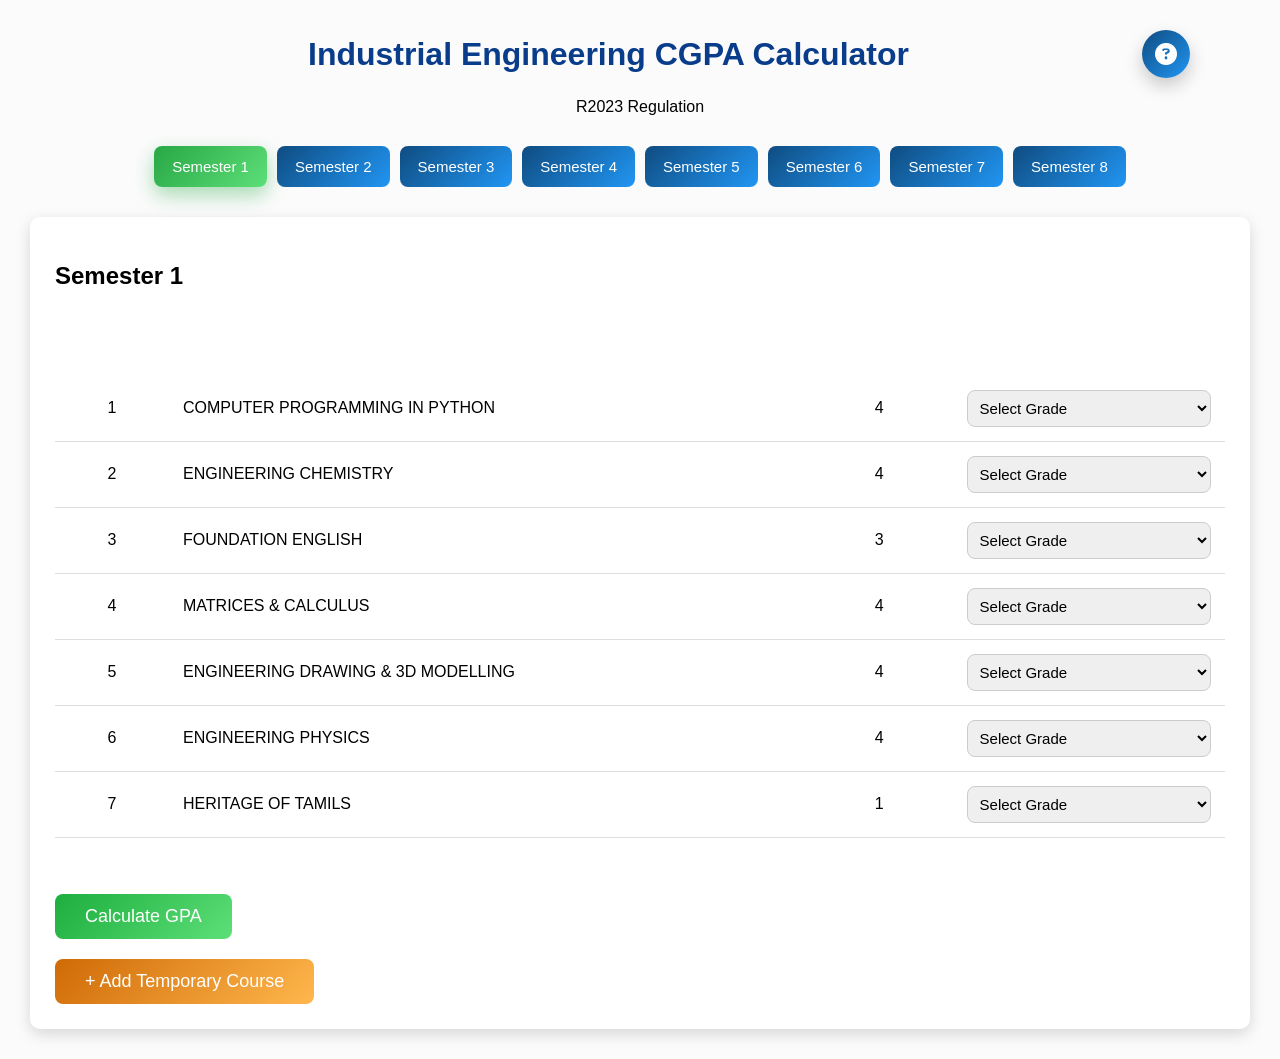
<file: index.html>
<!DOCTYPE html>
<html lang="en">

<head>

    <meta charset="UTF-8">

    <meta name="viewport" content="width=device-width, initial-scale=1.0">

    <title>Industrial Engineering CGPA Calculator</title>

    <link rel="stylesheet" href="style.css">
    <link rel="stylesheet"
    href="https://cdnjs.cloudflare.com/ajax/libs/font-awesome/6.7.2/css/all.min.css">
</head>



<body>

  <div class="container">

      <header class="top-header">

      <h1>Industrial Engineering CGPA Calculator</h1>

      <a href="guide.html" class="help-icon" target="_blank">
          <i class="fa-solid fa-circle-question"></i>
      </a>

      </header>

      </div>
      <p>R2023 Regulation</p>
      <div class="semester-tabs">

        <button class="sem-btn" onclick="showSemester(1)">Semester 1</button>
        <button class="sem-btn" onclick="showSemester(2)">Semester 2</button>
        <button class="sem-btn" onclick="showSemester(3)">Semester 3</button>
        <button class="sem-btn" onclick="showSemester(4)">Semester 4</button>
        <button class="sem-btn" onclick="showSemester(5)">Semester 5</button>
        <button class="sem-btn" onclick="showSemester(6)">Semester 6</button>
        <button class="sem-btn" onclick="showSemester(7)">Semester 7</button>
        <button class="sem-btn" onclick="showSemester(8)">Semester 8</button>

      </div>

      <div class="content" id="content"> </div>
      <div id="summary"></div>
  </div>
  <script src="data.js"></script>
  <script src="script.js"></script>

</body>



</html>
</file>
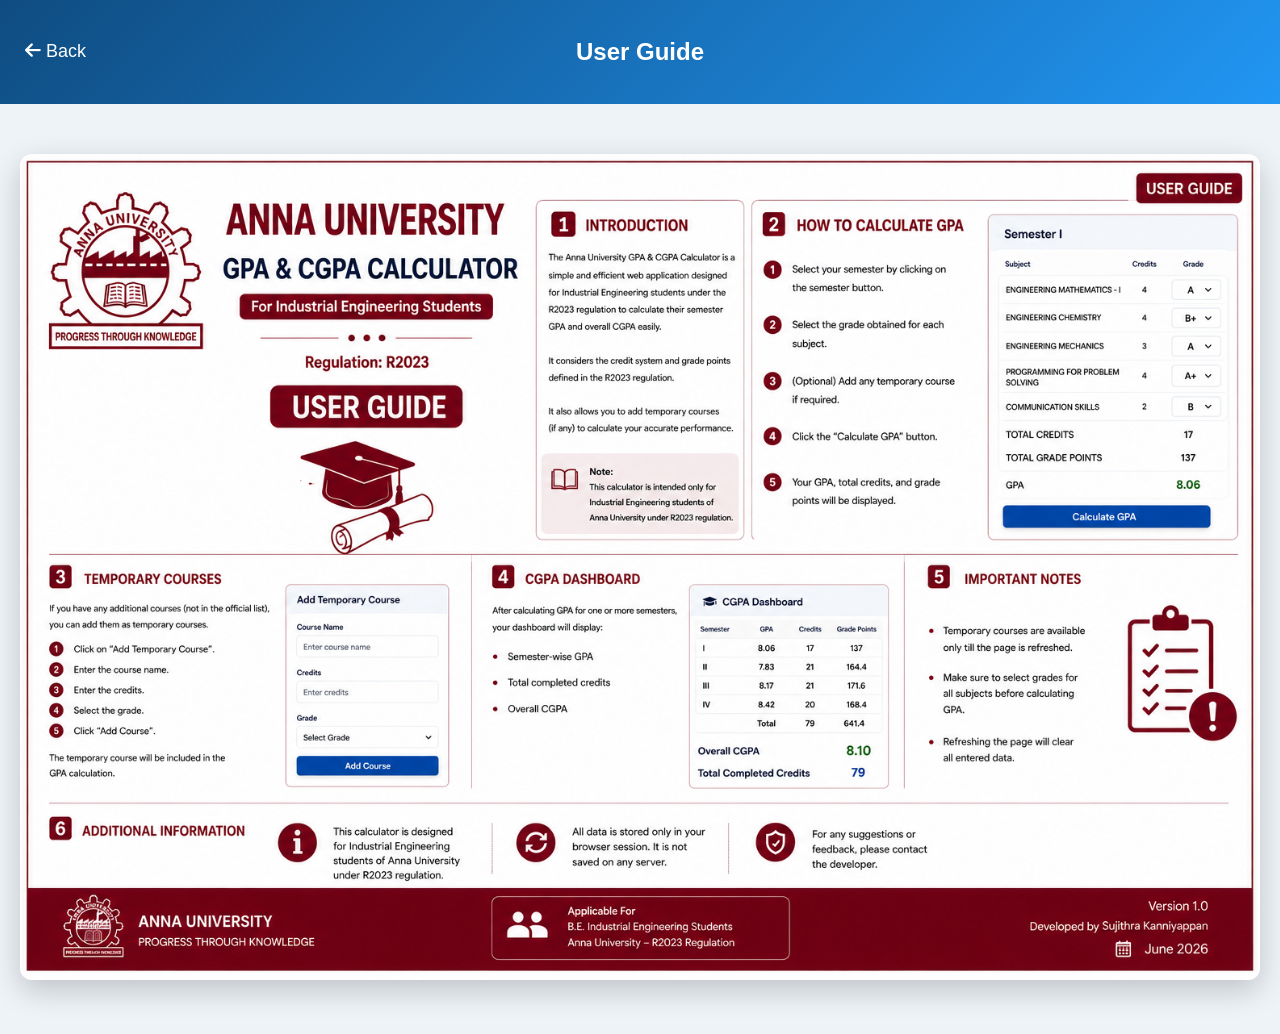
<file: guide.html>
<!DOCTYPE html>
<html lang="en">

<head>

<meta charset="UTF-8">
<meta name="viewport" content="width=device-width, initial-scale=1.0">

<title>User Guide</title>

<link rel="stylesheet"
href="https://cdnjs.cloudflare.com/ajax/libs/font-awesome/6.7.2/css/all.min.css">

<style>

body{

    margin:0;
    background:#eef3f8;
    font-family:"Segoe UI",sans-serif;

}

header{

    background:linear-gradient(135deg,#0f4c81,#2196f3);

    color:white;

    padding:18px;

    display:flex;

    justify-content:center;

    align-items:center;

    position:sticky;

    top:0;

}

.back-btn{

    position:absolute;

    left:25px;

    color:white;

    text-decoration:none;

    font-size:18px;

}

.back-btn:hover{

    opacity:.8;

}

.guide-container{

    max-width:1400px;

    margin:30px auto;

    padding:20px;

}

.guide-container img{

    width:100%;

    border-radius:12px;

    box-shadow:0 10px 30px rgba(0,0,0,.2);

}

</style>

</head>

<body>

<header>

<a href="index.html" class="back-btn">

<i class="fa-solid fa-arrow-left"></i>
 Back

</a>

<h2>User Guide</h2>

</header>

<div class="guide-container">

<img src="guide.png" alt="User Guide">

</div>

</body>

</html>
</file>
<file: style.css>
body{

    margin:0;
    padding:30px;
    background:#9f9f9f0a;
    font-family: 'Segoe UI', Tahoma, Geneva, Verdana, sans-serif;

}

.container{
    width:100%;
    max-width:1100px;
    margin:auto;

}

h1{

    text-align:center;
    color:#093c8a;

}

p{

    text-align:center;

}

.semester-tabs{

    display:flex;
    flex-wrap:wrap;
    justify-content:center;
    gap:10px;
    margin-top:30px;

}

.semester-tabs button{

    padding:12px 18px;
    border:none;
    border-radius:8px;
    cursor:pointer;
    font-size:15px;
    color:white;
    transition:all .3s ease;
    background:linear-gradient(135deg,#0f4c81,#2196f3);

}

.semester-tabs button:hover{

    transform:translateY(-3px);

    box-shadow:0 8px 10px rgba(0, 0, 0, 0.122);

}
.semester-tabs button:active{
    transform:scale(0.98);

}
.sem-btn.active{

    background:linear-gradient(135deg,#28a745,#5ddf78);

    box-shadow:0 8px 20px rgba(40,167,69,.4);

}
.content{

    margin-top:30px;
    background:white;
    padding:25px;
    border-radius:10px;
    box-shadow:0px 5px 15px rgba(0,0,0,.15);

}
.calculate-btn{

    margin-top:20px;
    padding:12px 30px;
    font-size:18px;
    border:none;
    color:white;
    border-radius:8px;
    cursor:pointer;
    background:linear-gradient(135deg,#0aa72eeb,#5ddf78);
}

.calculate-btn:hover{
    transform:translateY(-3px);
    background:#218838;

}
.calculate-btn:active{
    transform:scale(0.98);
}
.subjects-table{

    width:100%;
    border-collapse:collapse;
    margin-top:20px;

}

.subjects-table th{

    background:linear-gradient(135deg,#1669ac);
    color:white;
    padding:14px;

}

.subjects-table td{

    padding:14px;
    border-bottom:1px solid #ddd;

}

.subjects-table tr:hover{
 
    background:#f5f9ff;

}
.stats-container{
    display:grid;
    grid-template-columns:repeat(3,1fr);
    gap:20px;
    margin-top:20px;
}

.stat-card{

    flex:1;

    background:linear-gradient(135deg,#0f4c81,#176fbd,#1872c1);
    color:white;

    padding:10px;

    border-radius:15px;

    text-align:center;
    height:90%;

    box-shadow:0 8px 20px rgba(0,0,0,.2);

    transition:.3s;

}

.stat-card:hover{

    transform:translateY(-2px);

    box-shadow:0 12px 25px rgba(0,0,0,.3);

}

.stat-label{

    font-size:17px;

    opacity:.9;

}

.stat-value{

    font-size:17px;

    font-weight:bold;

}
.grade{

    width:100%;
    padding:8px;

    border-radius:8px;

    border:1px solid #ccc;

    font-size:15px;

    cursor:pointer;

}
.result-card{

    margin-top:30px;

    background:white;

    border-radius:12px;

    padding:25px;

    box-shadow:0 8px 20px rgba(0,0,0,.15);

}

.gpa-number{

    font-size:55px;

    color:#28a745;

    font-weight:bold;

    margin:20px 0;

}
.summary-card{

    margin-top:30px;

}

.summary-grid{

    display:grid;

    grid-template-columns:repeat(4,1fr);

    gap:16px;

    margin-top:20px;

}
.semester-card{


    border-radius:14px;

    padding:16px;

    border:1px solid #e7edf5;

    box-shadow:0 5px 18px rgba(0,0,0,.08);

    text-align:center;

    transition:.3s;

}
.semester-card:not(.pending){

    background:linear-gradient(135deg,#0f4c81,#2196f3);
    color:white;

}
.semester-card:hover{

    transform:translateY(-5px);

    box-shadow:0 12px 24px rgba(0,0,0,.25);

}
.semester-gpa{
    font-weight:bold;
    font-size:26px;
    margin:8px 0 8px;

}
.semester-card p{

    margin:0;

    font-size:15px;

    opacity:.9;

}
.pending{

    background:#f3f4f6;
    color:#666;

}
.cgpa-card{
    margin:40px auto 0;
    padding:35px;
    border-radius:20px;
    background:linear-gradient(135deg,#0f4c81,#2196f3);
    color:white;
    text-align:center;
    box-shadow:0 10px 25px rgba(0,0,0,.2);
}

.cgpa-number{

    font-size:35px;

    font-weight:bold;

    margin:15px 0;

}
.cgpa-title{

    font-size:40px;
    font-weight:semi-bold;
    opacity:.9;

}
.add-course-btn{
    margin-top:20px;
    padding:12px 30px;
    font-size:18px;
    border:none;
    color:white;
    border-radius:8px;
    cursor:pointer;
    background:linear-gradient(135deg,#cf6a06,#ffb74d);
}


.add-course-btn:hover{

    transform:translateY(-3px);
    background:#cf6a06

}
.course-form{

    margin-top:25px;
    padding:22px;

    background:white;

    border-radius:14px;

    border:1px solid #d9e6f5;

    box-shadow:0 6px 18px rgba(0,0,0,.08);

}

.course-form h3{

    margin-top:0;
    color:#0f4c81;

}

.course-row{

    display:flex;
    gap:18px;
    align-items:flex-end;
    flex-wrap:wrap;

}

.input-group{

    display:flex;
    flex-direction:column;
    flex:1;
    min-width:180px;

}

.input-group label{

    font-weight:600;
    margin-bottom:6px;
    color:#444;

}

.input-group input,
.input-group select{

    padding:10px 12px;

    border:1px solid #cfd8e3;

    border-radius:8px;

    font-size:15px;

    outline:none;

    transition:.3s;

}

.input-group input:focus,
.input-group select:focus{

    border-color:#2196f3;

    box-shadow:0 0 0 3px rgba(33,150,243,.15);

}

.save-course-btn{

    margin-top:20px;

    padding:12px 28px;

    border:none;

    border-radius:8px;

    cursor:pointer;

    color:white;

    font-size:15px;

    font-weight:600;

    background:linear-gradient(135deg,#0f4c81,#2196f3);

    transition:.3s;

}

.save-course-btn:hover{

    transform:translateY(-2px);

    box-shadow:0 8px 18px rgba(33,150,243,.35);

}
.delete-btn{

    background:linear-gradient(135deg,#ff5f6d,#c81d25);

    color:white;

    border:none;

    width: 90px;

    padding:8px 14px;

    border-radius:8px;

    cursor:pointer;

    transition:.3s;

}

.delete-btn:hover{

    background:linear-gradient(135deg,#ff6b6b,#d63031);

    transform:translateY(-2px);

}
.delete-btn:active{

    transform:scale(.97);

}
.center{
    text-align:center;
}

.left{
    text-align:left;
}
.top-icons{

    position:absolute;

    top:20px;

    right:30px;

}

.help-icon{

    width:50px;

    height:50px;

    display:flex;

    justify-content:center;

    align-items:center;

    text-decoration:none;

    font-size:24px;

    color:white;

    border-radius:50%;

    background:linear-gradient(135deg,#0f4c81,#2196f3);

    box-shadow:0 8px 18px rgba(0,0,0,.2);

    transition:.3s;

}

.help-icon:hover{

    transform:translateY(-3px) scale(1.08);

    box-shadow:0 12px 25px rgba(0,0,0,.25);

}
.top-header{

    display:flex;
    justify-content:space-between;
    align-items:center;
    flex-wrap:wrap;

    gap:15px;

    margin-bottom:20px;

}

.top-header h1{

    margin:0;
    flex:1;

}

.help-icon{

    width:48px;
    height:48px;

    display:flex;
    justify-content:center;
    align-items:center;

    border-radius:50%;

    background:linear-gradient(135deg,#0f4c81,#2196f3);

    color:white;

    text-decoration:none;

    font-size:22px;

    flex-shrink:0;

}

.help-icon:hover{

    transform:scale(1.08);

}
.table-responsive{
    width:100%;
    overflow-x:auto;
}
/* ==========================
   MOBILE RESPONSIVE
========================== */
@media (max-width: 768px) {

    body{
        padding:15px;
    }

    h1{
        font-size:34px;
        line-height:1.2;
        margin-bottom:8px;
    }

    p{
        font-size:16px;
    }

    /* Help button */
    .help-btn{
        position:fixed;
        top:15px;
        right:15px;
        width:48px;
        height:48px;
        z-index:999;
    }

    /* Semester buttons */
    .semester-tabs{
        gap:10px;
    }

    .semester-tabs button{
        width:130px;
        font-size:15px;
    }

    /* Main white card */
    .content{
        padding:18px;
        overflow-x:auto;
    }

    /* Tables */
    .subjects-table{
        min-width:600px;
    }

    /* GPA cards */
    .stats-container{
        display:flex;
        flex-direction:column;
        gap:15px;
    }

    .stat-card{
        width:100%;
    }

    /* Dashboard */
    .summary-grid{
        grid-template-columns:repeat(2,1fr);
        gap:12px;
    }

    .semester-card{
        padding:14px;
    }

    /* CGPA Card */
    .cgpa-card{
        padding:25px;
    }

    .cgpa-title{
        font-size:32px;
    }

    .cgpa-number{
        font-size:45px;
    }

    /* Add Course form */
    .course-row{
        flex-direction:column;
    }

    .input-group{
        width:100%;
    }

    .save-course-btn,
    .calculate-btn,
    .add-course-btn{
        width:100%;
    }
}
</file>
